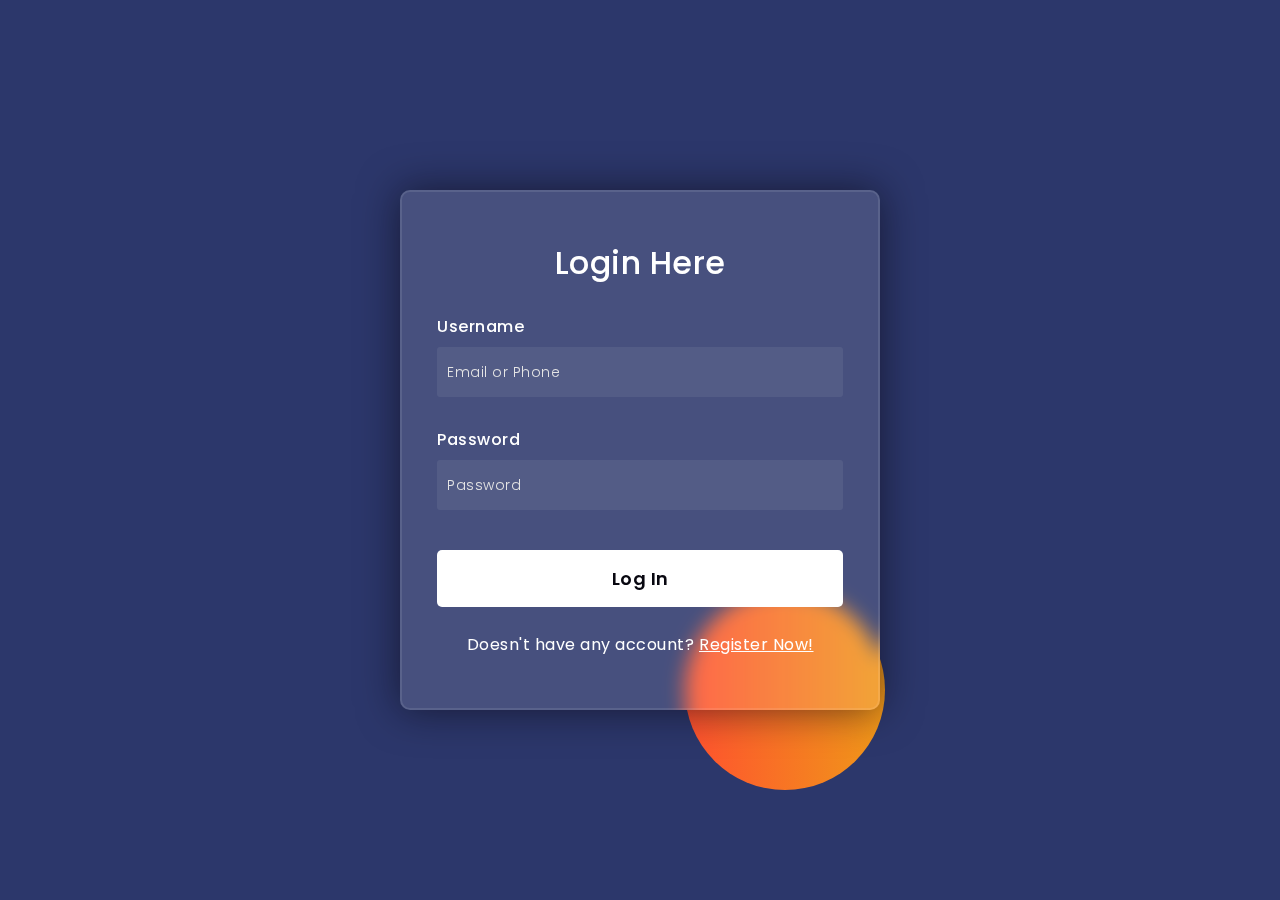
<file: login.html>
<!DOCTYPE html>
<html lang="en">
<head>
    <meta charset="UTF-8">
    <meta http-equiv="X-UA-Compatible" content="IE=edge">
    <meta name="viewport" content="width=device-width, initial-scale=1.0">
    <title>WBAD Project</title>
    <link rel="stylesheet" href="style.css">
    <link rel="stylesheet" href="login.css">
    <link rel="preconnect" href="https://fonts.gstatic.com">
    <link rel="stylesheet" href="https://cdnjs.cloudflare.com/ajax/libs/font-awesome/5.15.4/css/all.min.css">
    <link href="https://fonts.googleapis.com/css2?family=Poppins:wght@300;500;600&display=swap" rel="stylesheet">
</head>
<body>
    <div class="background">
        <div class="shape"></div>
        <div class="shape"></div>
    </div>
    <form action="index.html" method="">
        <h3>Login Here</h3>
        <label for="username">Username</label>
        <input type="text" name="" id="username" placeholder="Email or Phone">

        <label for="password">Password</label>
        <input type="password" name="" id="password" placeholder="Password">
        
        <button type="submit" onclick="submitMsg()">Log In</button>

        <span class="register">
            Doesn't have any account?
            <a href="register.html" class="register-link">Register Now!</a>
        </span>
    </form>
    <script src="script.js"></script>
</body>
</html>
</file>
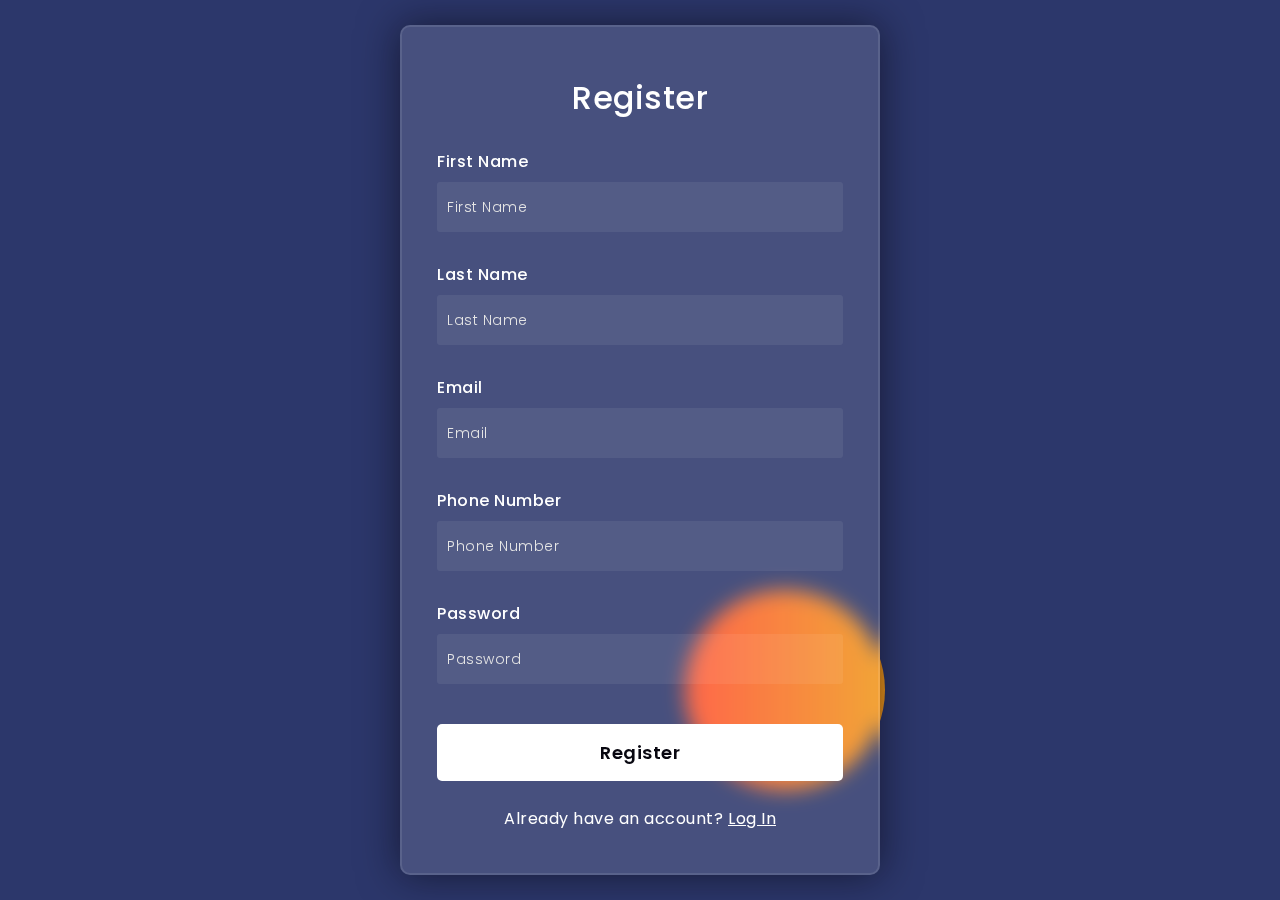
<file: register.html>
<!DOCTYPE html>
<html lang="en">
<head>
    <meta charset="UTF-8">
    <meta http-equiv="X-UA-Compatible" content="IE=edge">
    <meta name="viewport" content="width=device-width, initial-scale=1.0">
    <title>Register</title>
    <link rel="stylesheet" href="register.css">
    <link rel="preconnect" href="https://fonts.gstatic.com">
    <link rel="stylesheet" href="https://cdnjs.cloudflare.com/ajax/libs/font-awesome/5.15.4/css/all.min.css">
    <link href="https://fonts.googleapis.com/css2?family=Poppins:wght@300;500;600&display=swap" rel="stylesheet">
</head>
<body>
    <div class="background">
        <div class="shape"></div>
        <div class="shape"></div>
    </div>
    
    <form action="login.html" method="">
        <h3>Register</h3>
        <label for="first-name">First Name</label>
        <input type="text" name="" id="username" placeholder="First Name">
        <label for="last-name">Last Name</label>
        <input type="text" name="" id="last-name" placeholder="Last Name">

        <label for="email">Email</label>
        <input type="text" name="" id="email" placeholder="Email">

        <label for="Phone Number">Phone Number</label>
        <input type="number" name="" id="phone-number" placeholder="Phone Number">

        <label for="password">Password</label>
        <input type="password" name="" id="password" placeholder="Password">

        <a href="index.html">
            <button type="submit">Register</button>
        </a>

        <span class="register">
            Already have an account?
            <a href="login.html" class="login-link">Log In</a>
        </span>
    </form>
</body>
</html>
</file>
<file: style.css>
*{
    background-color: whitesmoke;
    font-family: 'Trebuchet MS', 'Lucida Sans Unicode', 'Lucida Grande', 'Lucida Sans', Arial, sans-serif;
    font-size: 14px;
    margin: 0px; 
    padding: 0;
    border: 0;
    outline: 0;
    font-size: 100%;
    vertical-align: baseline;
    background: transparent; 
    scroll-behavior: smooth;
}

body{
    background-color: whitesmoke;
}

.navbar{
    background-color: rgb(44, 55, 107);
    padding: 10px;
}

.navbar-menu{
    display: flex;
    justify-content: space-between;
    align-items: center;
    flex-grow: 1;
    margin: 10px;
    margin-left: 30px;
    margin-right: 30px;
}

.navbar-logo{
    display: flex;
    text-align: center;
}

.autoexotica-logo{
    width: 60px;
}

.autoexotica-title{
    color: whitesmoke;
    padding-top: 10px;
    padding-left: 20px;
    font-size: 30px;
}

.navbar-content{
    display: flex;
}

.navbar-item{
    margin: 20px;
}

.navbar-link{
    display: inline-block;
    position: relative;
    text-decoration: none;
    color: whitesmoke;
}

.navbar-link-login{
    text-decoration: none;
    color:rgb(71, 69, 180);
    padding-left: 50px;
}

.navbar-link::after{
    content: '';
    position: absolute;
    width: 100%;
    transform: scaleX(0);
    height: 2px;
    bottom: 0;
    left: 0;
    background-color: whitesmoke;
    transform-origin: bottom right;
    transition: transform 0.25s ease-out;
}

.navbar-link:hover::after{
    transform: scaleX(1);
    transform-origin: bottom left;
}

.carousel-container{
    position: relative;
    /* overflow: hidden; */
    margin: auto;
    background-color:rgb(37, 38, 39);
}

.carousel-image-container{
    display: flex;
    transition: transform 0.5s;
    top: 0;
    left: 0;
    width: 100%;
    height: 100%;
}

.carousel-pic{
    width: 1903px;
    height: auto;
    display: none;
}

.prev, .next{
    cursor: pointer;
    position: absolute;
    top: 50%;
    width: auto;
    margin-top: -22px;
    padding: 16px;
    color: white;
    font-weight: bold;
    font-size: 18px;
    transition: 0.6s ease;
    border-radius: 0 3px 3px 0;
    user-select: none;
}

.next {
    right: 0;
    border-radius: 3px 0 0 3px;
}

.prev:hover, .next:hover {
    background-color: rgba(0,0,0,0.8);
}

.dot {
    cursor: pointer;
    height: 15px;
    width: 15px;
    margin: 0 2px;
    background-color: #bbb;
    border-radius: 50%;
    display: inline-block;
    transition: background-color 0.6s ease;
}

.dot-container{
    padding: 10px;
    background-color: rgb(44, 55, 107);
}
.active, .dot:hover {
    background-color: #717171;
}

.fade {
    animation-name: fade;
    animation-duration: 1.5s;
}

@keyframes fade {
    from {opacity: .4}
    to {opacity: 1}
  }

.catalog-title{
    color: whitesmoke;
    font-size: 40px;
    margin: 30px;
    text-align: center;
    padding-top: 200px;
}

.catalog-wrapper{
    background-image:url(assets/catalog-wallpaper.webp);
    padding-top: 30px;
    padding-bottom: 70px;
}

.catalog-container{
    display: grid;
    align-items: center;
    grid-template-columns: 1fr 1fr 1fr 1fr;
    column-gap: 5px;
    text-align: center;
    padding-bottom: 200px;
}

.toyota-container{
    backdrop-filter: blur(10px);
    margin: 50px;
    padding-top: 80px;
    padding-bottom: 80px;
    box-shadow: 0 4px 8px 0 rgba(0, 0, 0, 0.2), 0 6px 20px 0 rgba(0, 0, 0, 0.19);
}

.toyota-logo-pic{
    width: 200px;
    height: 170px;
}

.toyota-container:hover{
    transition: 0.3s ease;
    transform: scale(1.1);
}

.honda-container{
    backdrop-filter: blur(10px);
    margin: 50px;
    padding-top: 80px;
    padding-bottom: 80px;
    box-shadow: 0 4px 8px 0 rgba(0, 0, 0, 0.2), 0 6px 20px 0 rgba(0, 0, 0, 0.19);
}

.honda-logo-pic{
    width: 200px;
    height: 170px;
}

.honda-container:hover{
    transition: 0.3s ease;
    transform: scale(1.1);
}

.bmw-container{
    backdrop-filter: blur(10px);
    margin: 50px;
    padding-top: 80px;
    padding-bottom: 80px;
    box-shadow: 0 4px 8px 0 rgba(0, 0, 0, 0.2), 0 6px 20px 0 rgba(0, 0, 0, 0.19);
}

.bmw-logo-pic{
    width: 200px;
    height: 170px;
}

.bmw-container:hover{
    transition: 0.3s ease;
    transform: scale(1.1);
}

.mercedes-container{
    backdrop-filter: blur(10px);
    margin: 50px;
    padding-top: 80px;
    padding-bottom: 80px;
    box-shadow: 0 4px 8px 0 rgba(0, 0, 0, 0.2), 0 6px 20px 0 rgba(0, 0, 0, 0.19);
}

.mercedes-logo-pic{
    width: 200px;
    height: 170px;
}

.mercedes-container:hover{
    transition: 0.3s ease;
    transform: scale(1.1);
}

.footbar{
    display: flex;
    background-color:rgb(44, 55, 107);
    padding: 10px;
}

.footbar-item{
    color: whitesmoke;
}

.main-container{
    display: grid;
    align-items: top;
    grid-template-columns: 1fr 5fr;
    column-gap: 10px;
    background-image:url(assets/lc300-bg.jpeg);
}

.main-container-honda{
    display: grid;
    align-items: top;
    grid-template-columns: 1fr 5fr;
    column-gap: 10px;
    background-image:url(assets/honda-background-3.jpg);
}

.main-container-bmw{
    display: grid;
    align-items: top;
    grid-template-columns: 1fr 5fr;
    column-gap: 10px;
    background-image:url(assets/bmw-background-fixed.jpg)
}

.main-container-mercedes{
    display: grid;
    align-items: top;
    grid-template-columns: 1fr 5fr;
    column-gap: 10px;
    background-image:url(assets/mercedes-background.webp);
}

.selector{
    display: inline-block;
    /* background-color:rgb(44, 55, 107); */
    backdrop-filter: blur(20px);
    padding: 50px;
    text-align: left;
}

.selector-list{
    padding-top: 50px;
    padding-bottom: 350px;
}
.car-list{
    padding-top: 50px;
    padding-left: 30px;
}

.list{
    padding: 20px;
    font-size: 20px;
    color: whitesmoke;
    text-decoration: none;
}

.sedan{
    display: grid;
    align-items: center;
    grid-template-columns: 1fr 1fr 1fr 1fr;
    column-gap: 10px;
}

.toyota-pic{
    width: 300px;
}

.camry-container{
    backdrop-filter: blur(8px);
    width: 350px;
    height: 300px;
    text-align: center;
    border: 1px solid whitesmoke;
    box-shadow: 0 4px 8px 0 rgba(0, 0, 0, 0.2), 0 6px 20px 0 rgba(0, 0, 0, 0.19);
    padding-top: 20px;
}

.camry-container:hover{
    transition: 0.3s ease;
    transform: scale(1.1);
}

.corolla-altis-container{
    backdrop-filter: blur(8px);
    width: 350px;
    height: 300px;
    text-align: center;
    border: 1px solid whitesmoke;
    box-shadow: 0 4px 8px 0 rgba(0, 0, 0, 0.2), 0 6px 20px 0 rgba(0, 0, 0, 0.19);
    padding-top: 40px;
}

.toyota-label-altis{
    padding-top: 25px;
}

.corolla-altis-container:hover{
    transition: 0.3s ease;
    transform: scale(1.1);
}

.vios-container{
    backdrop-filter: blur(8px);
    width: 350px;
    height: 300px;
    text-align: center;
    border: 1px solid whitesmoke;
    box-shadow: 0 4px 8px 0 rgba(0, 0, 0, 0.2), 0 6px 20px 0 rgba(0, 0, 0, 0.19);
    padding-top: 40px;
}

.toyota-label-vios{
    padding-top: 20px;
}

.vios-container:hover{
    transition: 0.3s ease;
    transform: scale(1.1);
}

.camry-hybrid-container{
    backdrop-filter: blur(8px);
    width: 350px;
    height: 300px;
    text-align: center;
    border: 1px solid whitesmoke;
    box-shadow: 0 4px 8px 0 rgba(0, 0, 0, 0.2), 0 6px 20px 0 rgba(0, 0, 0, 0.19);
    padding-top: 40px;
}

.toyota-label-chybrid{
    padding-top: 15px;
}

.camry-hybrid-container:hover{
    transition: 0.3s ease;
    transform: scale(1.1);
}

.lc-container{
    backdrop-filter: blur(8px);
    width: 350px;
    height: 300px;
    text-align: center;
    border: 1px solid whitesmoke;
    box-shadow: 0 4px 8px 0 rgba(0, 0, 0, 0.2), 0 6px 20px 0 rgba(0, 0, 0, 0.19);
    margin-top: 70px;
    padding-top: 50px;
}

.toyota-label-lc{
    padding-top: 30px;
}

.lc-container:hover{
    transition: 0.3s ease;
    transform: scale(1.1);
}

.fortuner-container{
    backdrop-filter: blur(8px);
    width: 350px;
    height: 300px;
    text-align: center;
    border: 1px solid whitesmoke;
    box-shadow: 0 4px 8px 0 rgba(0, 0, 0, 0.2), 0 6px 20px 0 rgba(0, 0, 0, 0.19);
    margin-top: 50px;
    padding-top: 50px;
}

.toyota-label-fortuner{
    padding-top: 30px;
}

.fortuner-container:hover{
    transition: 0.3s ease;
    transform: scale(1.1);
}

.supra-container{
    backdrop-filter: blur(8px);
    width: 350px;
    height: 300px;
    text-align: center;
    border: 1px solid whitesmoke;
    box-shadow: 0 4px 8px 0 rgba(0, 0, 0, 0.2), 0 6px 20px 0 rgba(0, 0, 0, 0.19);
    margin-top: 50px;
    padding-top: 50px;
}

.toyota-label-supra{
    padding-top: 40px;
}

.supra-container:hover{
    transition: 0.3s ease;
    transform: scale(1.1); 
}

#supra-pic{
    padding-top: 50px;
}

.gr-container{
    backdrop-filter: blur(8px);
    width: 350px;
    height: 300px;
    text-align: center;
    border: 1px solid whitesmoke;
    box-shadow: 0 4px 8px 0 rgba(0, 0, 0, 0.2), 0 6px 20px 0 rgba(0, 0, 0, 0.19);
    margin-top: 50px;
    padding-top: 50px;
}

.toyota-label-gr{
    padding-top: 20px;
}

.gr-container:hover{
    transition: 0.3s ease;
    transform: scale(1.1);
}

.brand-href{
    text-decoration: none;
    color: whitesmoke;
    text-shadow: 1px 1px black;
}

.honda-label-hrv{
    padding-top: 10px;
}

#crv-pic{
    padding-top: 20px;
}

.honda-label-crv{
    padding-top: 35px;
}

#typer-pic{
    padding-top: 30px;
}

#nsx-pic{
    padding-top: 40px;
}

.honda-label-nsx{
    padding-top: 40px;
}

#g20-pic{
    padding-top: 60px;
    width: 340px;
}

.bmw-label-3{
    padding-top: 20px;
}

#x7-pic{
    width: 350px;
    padding-top: 20px;
}

#g80-pic{
    padding-top: 50px;
}

.bmw-label-m3{
    padding-top: 70px;
}

#g82-pic{
    padding-top: 50px;
}

.bmw-label-m4{
    padding-top: 70px;
}

#a-class-pic{
    padding-top: 20px;
}

#c-class-pic{
    padding-top: 30px;
    width: 330px;
}

#e-class-pic{
    padding-top: 50px;
}

#s-class-pic{
    padding-top: 60px;
    width: 320px;
}

#sl-pic{
    padding-top: 15px;
}

.mercedes-label-a{
    padding-top: 5px;
}

.mercedes-label-c{
    padding-top: 30px;
}

.mercedes-label-e{
    padding-top: 40px;
}

.mercedes-label-s{
    padding-top: 40px;
}

.mercedes-label-g{
    padding-top: 25px;
}

.mercedes-label-sl{
    padding-top: 15px;
}

.toyota-logo-pic-back{
    width: 100px;
    padding: 20px;
    cursor: pointer;
}

.main-container-detail{
    display: grid;
    align-items: top;
    grid-template-columns: 1fr 10fr 1fr;
    column-gap: 5px;
    /* background: rgb(2,0,36);
    background: linear-gradient(90deg, rgba(2,0,36,1) 0%, rgba(0,212,255,1) 100%); */
    background-image:url(assets/catalog-wallpaper.webp)
}

.main-container-middle{
    text-align: center;
}

.car-title-detail{
    font-size: 25px;
    color:rgb(44, 55, 107);
    color: whitesmoke;
    border: 1px solid whitesmoke;
    box-shadow: 0 4px 8px 0 rgba(0, 0, 0, 0.2), 0 6px 20px 0 rgba(0, 0, 0, 0.19);
    backdrop-filter: blur(12px);
    margin-top: -30px;
    margin-bottom: 50px;
    margin-right: 500px;
    margin-left: 500px;
    padding: 10px;
    text-shadow: 1px 1px black;
}

.car-desc-container{
    text-align: justify;
    color: whitesmoke;
    border: 1px solid whitesmoke;
    box-shadow: 0 4px 8px 0 rgba(0, 0, 0, 0.2), 0 6px 20px 0 rgba(0, 0, 0, 0.19);
    backdrop-filter: blur(12px);
    padding: 30px;
    text-shadow: 1px 1px black;
}

.review-bubble1{
    border: 1px solid whitesmoke;
    margin-top: 50px;
    margin-bottom: 50px;
    padding-bottom: 20px;
    width: 100%;
    backdrop-filter: blur(12px);
    box-shadow: 0 4px 8px 0 rgba(0, 0, 0, 0.2), 0 6px 20px 0 rgba(0, 0, 0, 0.19);
    color: whitesmoke;
    text-shadow: 1px 1px black;

}

.review-profile{
    display: flex;
    padding: 20px;
    padding-left: 33px;
    padding-top: 30px;
}

.review-name{
    padding: 20px;
    padding-top: 25px;
}

.review-pic{
    width: 70px;
}

.review-star{
    display: flex;
    padding-top: 20px;
    padding-bottom: 10px;
    padding-left: 10px;
}

.review-text{
    padding-left: 40px;
    padding-bottom: 20px;
    text-align: justify;
    padding-right: 40px;
}

.main-container-right{
    text-align: center;
    padding-right: 75px;
}

.add-icon-pic{
    width: 80px;
    position: fixed;
    padding-top: 750px;
}

.popup{
    display: none;
    position: fixed;
    padding: 20px;
    width: 1200px;
    height: 500px;
    left: 25%;
    margin-left: -150px;
    top: 33%;
    margin-top: -100px;
    /* background: #FFF; */
    backdrop-filter: blur(20px);
    z-index: 20;
    text-align: center;
    border: 1px solid whitesmoke;
}

#popup1:after{
    position: fixed;
    content: "";
    top: 0;
    left: 0;
    bottom: 0;
    right: 0;
    /* background: rgba(0,0,0,0.5); */
    backdrop-filter: blur(20px);
    z-index: -2;
    border: 1px solid whitesmoke;
}

#popup1:before{
    position: absolute;
    content: "";
    top: 0;
    left: 0;
    bottom: 0;
    right: 0;
    /* background: #FFF; */
    backdrop-filter: blur(20px);
    z-index: -1;
    border: 1px solid whitesmoke;
}

.review-title{
    padding: 20px;
    font-size: 30px;
    margin-top: 30px;
    margin-bottom: 30px;
    /* color:rgb(44, 55, 107); */
    color: whitesmoke;
    text-shadow: 1px 1px black;
}

.review-text-popup{
    text-align: center;
    padding-left: 30px;
    padding-top: 30px;
}

.review-text-input{
    display: flex;
    border: 1px solid black;
    width: 1100px;
    padding: 20px;
    background-color: whitesmoke;
}

.submit-button-review{
    text-decoration: none;
    color:whitesmoke;
    font-size: 16px;
    background-color: rgb(44, 55, 107);
    padding: 20px;
    padding-right: 50px;
    padding-left: 50px;
    border-radius: 30px;
}

.rating-star{
    width: 250px;
    left: 0%;
    cursor: pointer;
}

.star-rating-detail{
    width: 100px;
    margin-left: 25px;
    margin-top: -20px;
}

.submit-button{
    margin-top: 50px;
}

.submit-button:hover{
    transition: 0.3s ease;
    transform: scale(1.05);
}

@media screen and (max-width: 800px) {
    body {
        font-size: 12px;
        margin: 0;
    }
    
    .navbar-menu{
        display: inline-block;
    }

    .navbar-logo{
        justify-content: center;
    }

    .navbar-content{
        justify-content: center;
    }

    .navbar-link, .navbar-link-login{
        font-size: 16px;
    }

    .autoexotica-title {
        font-size: 12px;
        padding-left: 10px;
        padding-bottom: 20px;
    }
    
    .autoexotica-logo{
        width: 7%;
        height: 7%;

    }
    .navbar-link-login {
        padding-left: 0px;
    }
    
    .carousel-pic {
        width: 100%;
        height: auto;
    }
    
    .prev, .next {
        font-size: 14px;
    }
    
    .dot-container {
        padding: 5px;
    }
    
    .catalog-title {
        font-size: 30px;
        padding-top: 100px;
    }
    
    .catalog-container {
        grid-template-columns: 1fr;
        padding-bottom: 100px;
    }
    
    .toyota-container,
    .honda-container,
    .bmw-container,
    .mercedes-container {
        margin: 20px;
        padding-top: 40px;
        padding-bottom: 40px;
    }
    
    .toyota-logo-pic,
    .honda-logo-pic,
    .bmw-logo-pic,
    .mercedes-logo-pic {
        width: 140px;
        height: 120px;
    }
    
    .footbar-item {
        font-size: 12px;
    }

    .main-container,
    .main-container-honda,
    .main-container-bmw,
    .main-container-mercedes {
        grid-template-columns: 1fr;
        background-size: cover;
        background-position: center;
    }

    .selector,
    .selector-list{
        width: 83.5%;
        margin-right: 0;
        margin-bottom: -200px;
    }

    .car-list,
    .sedan,
    .camry-container,
    .corolla-altis-container,
    .vios-container,
    .camry-hybrid-container,
    .lc-container,
    .fortuner-container,
    .supra-container,
    .gr-container {
        /* width: 90%; */
        /* width: 90px;
        margin-right: 0;
        margin-bottom: 20px;
        padding: 20px; */

        display: inline-block;
        width: 94%;
        margin-bottom: 20px;
        margin-left: 6px;
    }

    .toyota-pic {
        width: 100%;
    }

    .camry-container,
    .corolla-altis-container,
    .vios-container,
    .camry-hybrid-container,
    .lc-container,
    .fortuner-container,
    .supra-container,
    .gr-container {
        height: auto;
    }

    .camry-container,
    .corolla-altis-container,
    .vios-container,
    .camry-hybrid-container,
    .lc-container,
    .fortuner-container,
    .supra-container,
    .gr-container:hover {
        transform: none;
    }

    .lc-container, .fortuner-container, .supra-container, .gr-container{
        margin-top: 20px;
    }

    .lc-container, .fortuner-container, .supra-container{
       margin-bottom: 50px;
    }
    
    #g20-pic{
        width: 100%;
    }

    #x7-pic{
        width: 100%;
    }

    #g82-pic{
        width: 90%;
    }

    #c-class-pic{
        width: 100%;
    }

    #e-class-pic{
        width: 90%;
    }

    #s-class-pic{
        width: 95%;
    }

    .main-container-detail {
        grid-template-columns: 1fr;
        column-gap: 0;
        background-size: cover;
        background-position: center;
        width: 100%;
      }
    
    .car-title-detail {
        margin-right: 0;
        margin-left: 0;
        width: 96.3%;
      }

    .camry-pic-detail{
        width: 500px;
    }
    
    .car-desc-container {
        margin-right: 0;
        margin-left: 0;
        width: 89.8%
      }
    
    .review-bubble1 {
        margin-top: 20px;
        margin-bottom: 20px;
        padding-bottom: 10px;
        width: 99.5%;
      }
    
    .review-profile {
        padding-left: 20px;
        padding-top: 20px;
      }
    
    .review-name {
        padding-top: 20px;
      }
    
    .review-pic {
        width: 50px;
      }
    
    .review-star {
        padding-top: 10px;
        padding-bottom: 5px;
        padding-left: 5px;
      }
    
    .review-text {
        padding-left: 20px;
        padding-bottom: 10px;
        padding-right: 20px;
      }
    
    .main-container-right {
        padding-right: 30px;
      }
    
    .add-icon-pic {
        width: 100%;
        padding-top: 550px;
      }
    
    .popup {
        padding: 10px;
        width: 100%;
        height: auto;
        left: 0;
        margin-left: 0;
        top: 0;
        margin-top: 0;
        border: none;
      }
    
    #popup1:after {
        border: none;
      }
    
    #popup1:before {
        border: none;
      }
    
    .review-title {
        padding: 10px;
        font-size: 20px;
        margin-top: 20px;
        margin-bottom: 20px;
      }
    
    .review-text-popup {
        padding-left: 10px;
        padding-top: 10px;
      }
    
    .review-text-input {
        width: 100%;
        padding: 10px;
      }
    
    .submit-button-review {
        padding: 10px;
        padding-right: 25px;
        padding-left: 25px;
        border-radius: 20px;
      }
    
    .rating-star {
        width: 150px;
      }
    
    .star-rating-detail {
        width: 50px;
        margin-left: 10px;
        margin-top: -10px;
      }
    
    .submit-button {
        margin-top: 20px;
    }
}
</file>
<file: login.css>
@import "style.css";
*,
*:before,
*:after {
    padding: 0;
    margin: 0;
    box-sizing: border-box;
}

body {
    /* background-color: #080710; */
    background-color: rgb(44, 55, 107)
}

.background {
    width: 430px;
    height: 520px;
    position: absolute;
    transform: translate(-50%, -50%);
    left: 50%;
    top: 50%;
}

.background .shape {
    height: 200px;
    width: 200px;
    position: absolute;
    border-radius: 50%;
}

.shape:first-child {
    background: linear-gradient(
        to right,
        #ff512f,
        #f09819
    );
    right: -30px;
    bottom: -80px;
}

form {
    height: 520px;
    width: 480px;
    background-color: rgba(255,255,255,0.13);
    position: absolute;
    transform: translate(-50%, -50%);
    top: 50%;
    left: 50%;
    border-radius: 10px;
    backdrop-filter: blur(10px);
    border: 2px solid rgba(255, 255, 255, 0.1);
    box-shadow: 0 0 40px rgba(8, 7, 16, 0.6);
    padding: 50px 35px;
}

form *{
    font-family: 'Poppins', sans-serif;
    color: #ffffff;
    letter-spacing: 0.5px;
    outline: none;
    border: none;
}

form h3 {
    font-size: 32px;
    font-weight: 500;
    line-height: 42px;
    text-align: center;
}

label {
    display: block;
    margin-top: 30px;
    font-size: 16px;
    font-weight: 500;
}

input {
    display: block;
    height: 50px;
    width: 100%;
    background-color: rgba(255, 255, 255, 0.07);
    border-radius: 3px;
    padding: 0 10px;
    margin-top: 8px;
    font-size: 14px;
    font-weight: 300;
}
::placeholder {
    color: #e5e5e5;
}

button {
    margin-top: 40px;
    margin-bottom: 25px;
    width: 100%;
    background-color: #ffffff;
    color: #080710;
    padding: 15px 0;
    font-size: 18px;
    font-weight: 600;
    border-radius: 5px;
    cursor: pointer;
}

.register {
    display: flex;
    justify-content: center;
}

.register-link {
    margin-left: 5px;
    
}

.register-link:hover {
    color: rgba(8, 7, 16, 0.6);
    transition: .3s ease-in-out;
}
</file>
<file: register.css>
@import "login.css";
form {
    height: 850px;
    padding: 50px 35px;
}

.login-link {
    margin-left: 5px;
}
</file>
